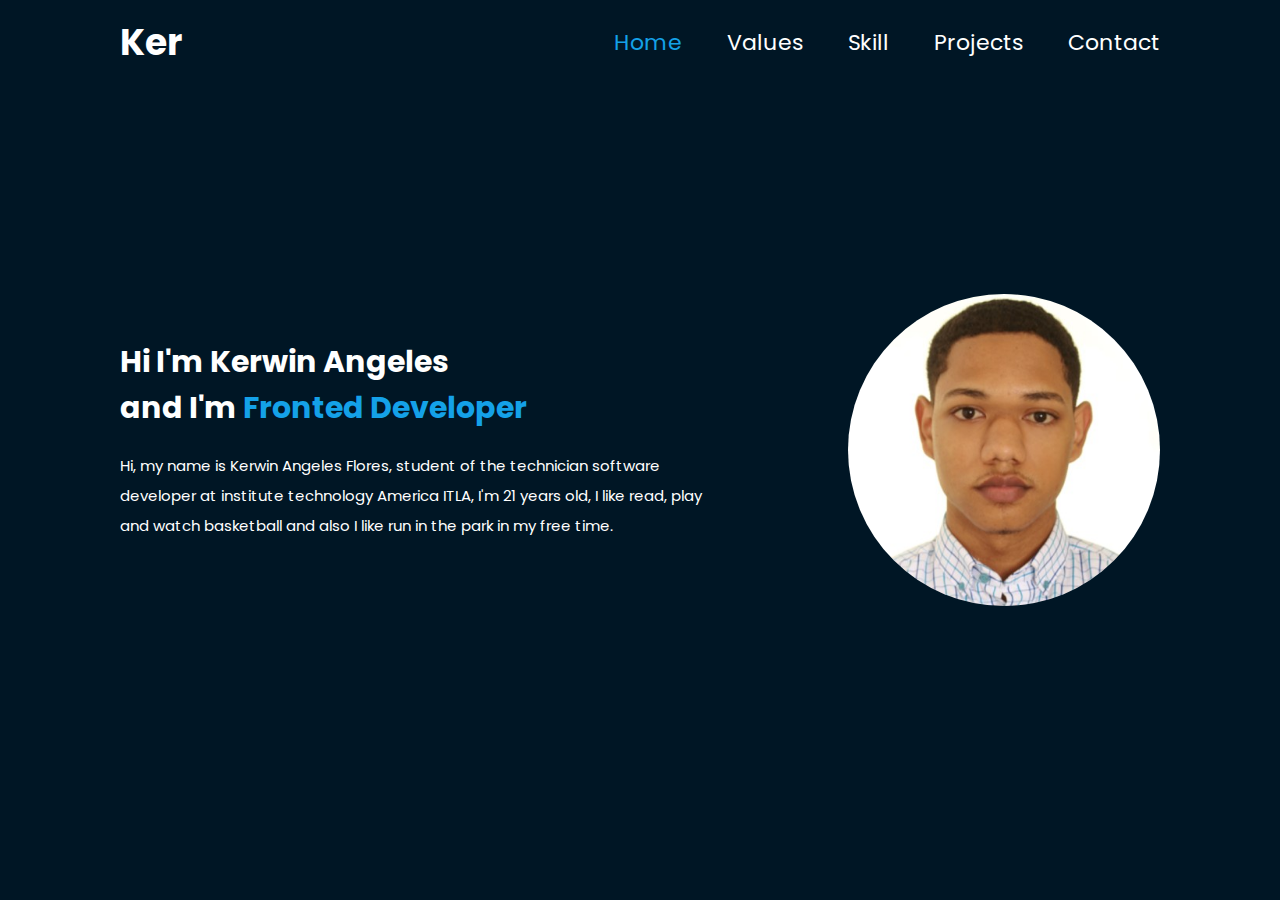
<file: index.html>
<!DOCTYPE html>
<html lang="en">
<head>
    <meta charset="UTF-8">
    <meta name="viewport" content="width=device-width, initial-scale=1.0">
    <link rel="stylesheet" href="style.css">
    <link rel="shortcut icon" href="/icon/icons8-programing-64.png" type="image/x-icon">
    <title>Portfolio</title>
</head>
<body>
    <header class="header">
        <h1>Ker</h1>
        <nav class="nav">
            <a class="active" href="index.html">Home</a>
            <a href="values.html">Values</a>
            <a href="skills.html">Skill</a>
            <a href="projects.html">Projects</a>
            <a href="contact.html">Contact</a>
        </nav>
    </header>
    <section class="home">
        <div class="content-box">
            <div class="information">
                <h1>Hi I'm Kerwin Angeles</h1>
                <h1> 
                    and I'm
                    <span class="skills">Fronted Developer</span>
                </h1>
                <p>
                    Hi, my name is Kerwin Angeles Flores, 
                    student of the technician software developer at institute technology America ITLA,
                    I'm 21 years old, I like read, play and watch basketball and also I 
                    like run in the park in my free time.

                </p>
            </div>
        </div>
        <img class="profile" src="/img/kerwin.jpeg" alt="a Kerwin photo profile">
    </section>
</body>
</html>
</file>
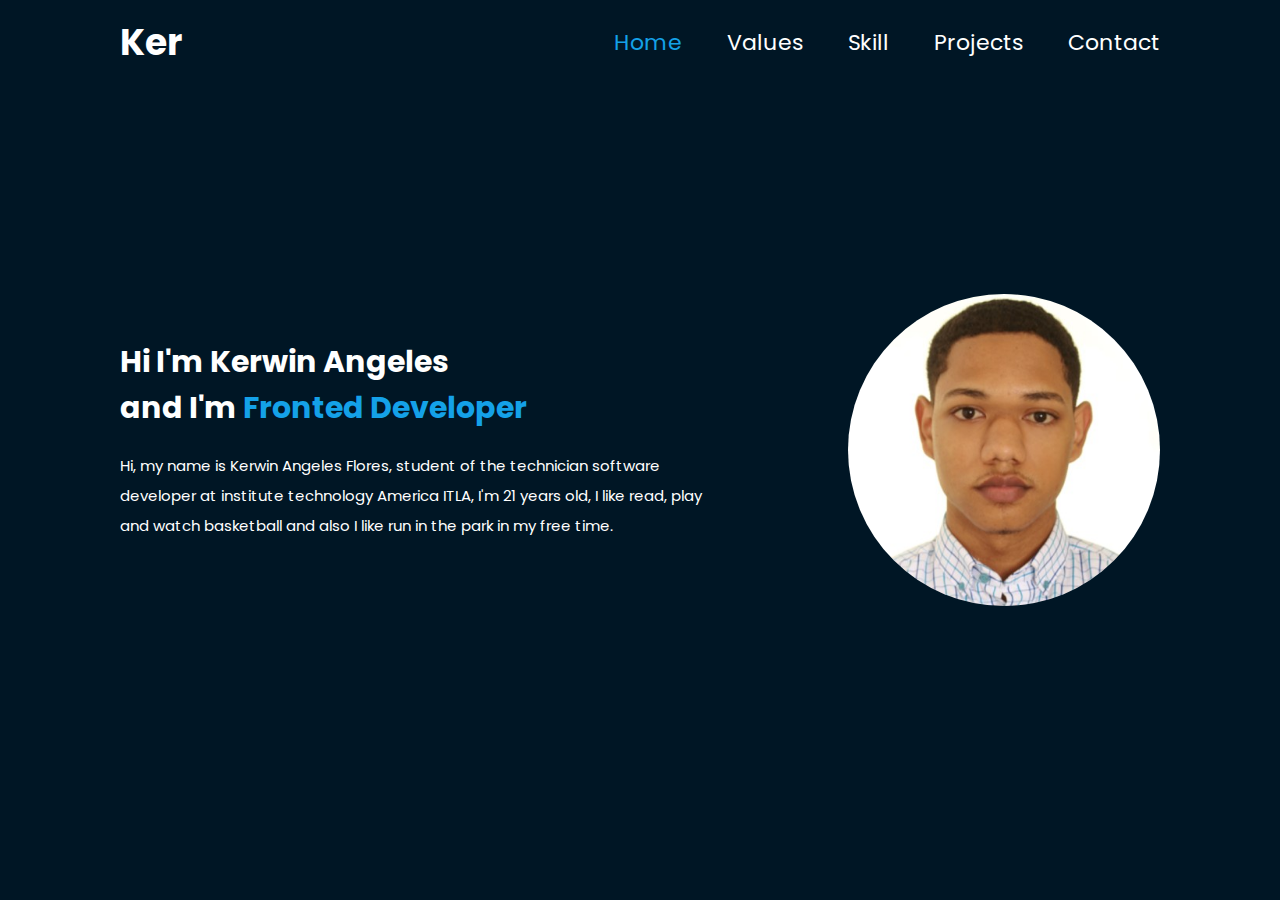
<file: html/index.html>
<!DOCTYPE html>
<html lang="en">
<head>
    <meta charset="UTF-8">
    <meta name="viewport" content="width=device-width, initial-scale=1.0">
    <link rel="stylesheet" href="/css/style.css">
    <link rel="shortcut icon" href="/icon/icons8-programing-64.png" type="image/x-icon">
    <title>Portfolio</title>
</head>
<body>
    <header class="header">
        <h1>Ker</h1>
        <nav class="nav">
            <a class="active" href="/html/index.html">Home</a>
            <a href="/html/values.html">Values</a>
            <a href="/html/skills.html">Skill</a>
            <a href="/html/projects.html">Projects</a>
            <a href="/html/contact.html">Contact</a>
        </nav>
    </header>
    <section class="home">
        <div class="content-box">
            <div class="information">
                <h1>Hi I'm Kerwin Angeles</h1>
                <h1> 
                    and I'm
                    <span class="skills">Fronted Developer</span>
                </h1>
                <p>
                    Hi, my name is Kerwin Angeles Flores, 
                    student of the technician software developer at institute technology America ITLA,
                    I'm 21 years old, I like read, play and watch basketball and also I 
                    like run in the park in my free time.

                </p>
            </div>
        </div>
        <img class="profile" src="/img/kerwin.jpeg" alt="a Kerwin photo profile">
    </section>
</body>
</html>
</file>
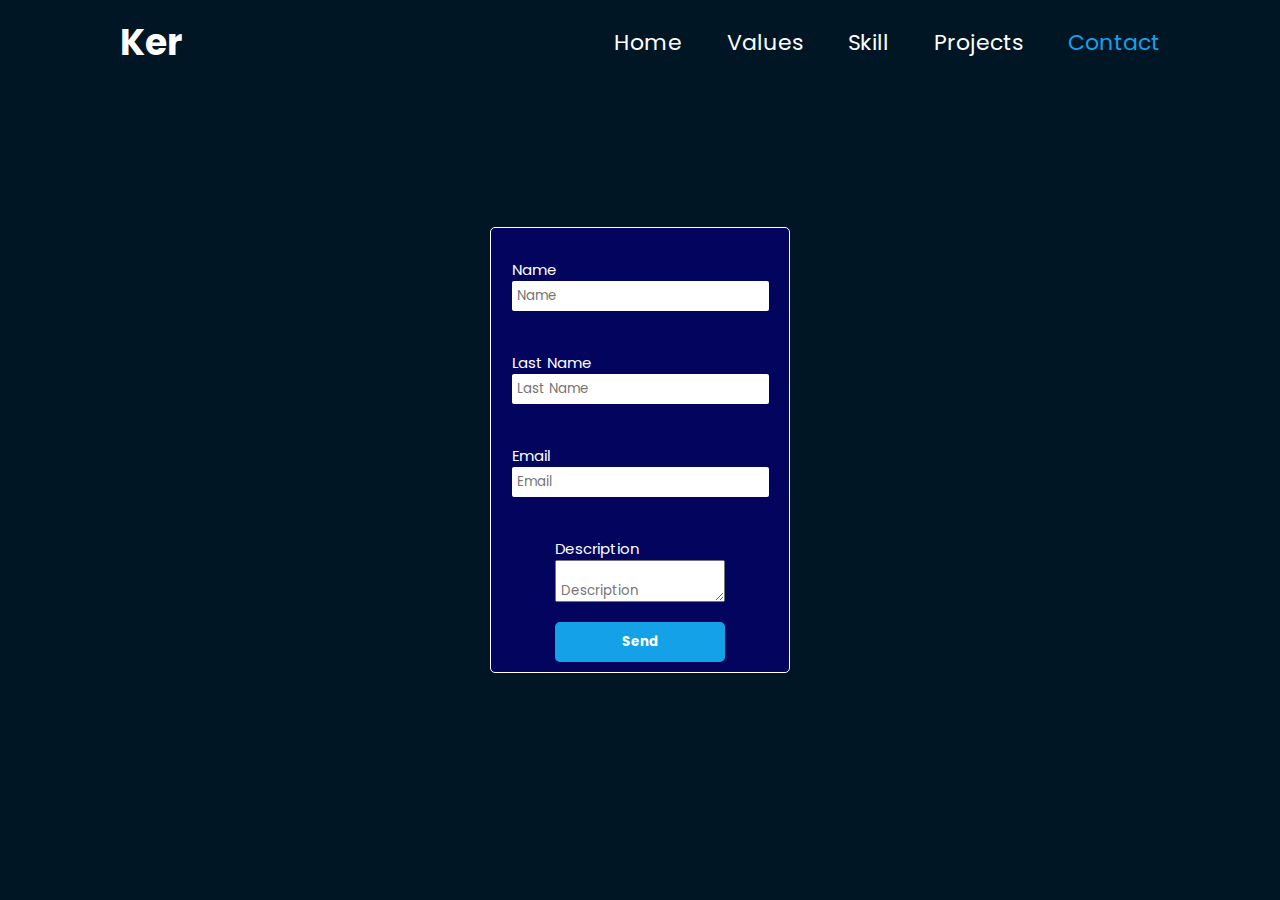
<file: contact.html>
<!DOCTYPE html>
<html lang="en">
<head>
    <meta charset="UTF-8">
    <meta name="viewport" content="width=device-width, initial-scale=1.0">
    <link rel="stylesheet" href="style.css">
    <link rel="shortcut icon" href="/icon/icons8-contact-48.png" type="image/x-icon">
    <title>Contact</title>
</head>
<body>
    <header class="header">
        <h1>Ker</h1>
        <nav class="nav">
            <a href="index.html">Home</a>
            <a href="values.html">Values</a>
            <a href="skills.html">Skill</a>
            <a href="projects.html">Projects</a>
            <a class="active" href="contact.html">Contact</a>
        </nav>
    </header>
    <section class="contact">
        <form class="form">
            <div class="container-form">
                <label for="name">Name</label>
                <input type="text" name="Name" id="name" placeholder="Name">
            </div>
            <div class="container-form">
                <label for="lastname">Last Name</label>
                <input type="text" name="LastName" id="lastname" placeholder="Last Name">
            </div>
            <div class="container-form">
                <label for="email">Email</label>
                <input type="text" name="Email" id="email" placeholder="Email">
            </div>
            <div class="container-form">
                <label for="description">Description</label>
                <textarea name="Description" id="description" placeholder="Description"></textarea>
            </div>
            <button class="btn">Send</button>
        </form>
    </section>
</body>
</html>
</file>
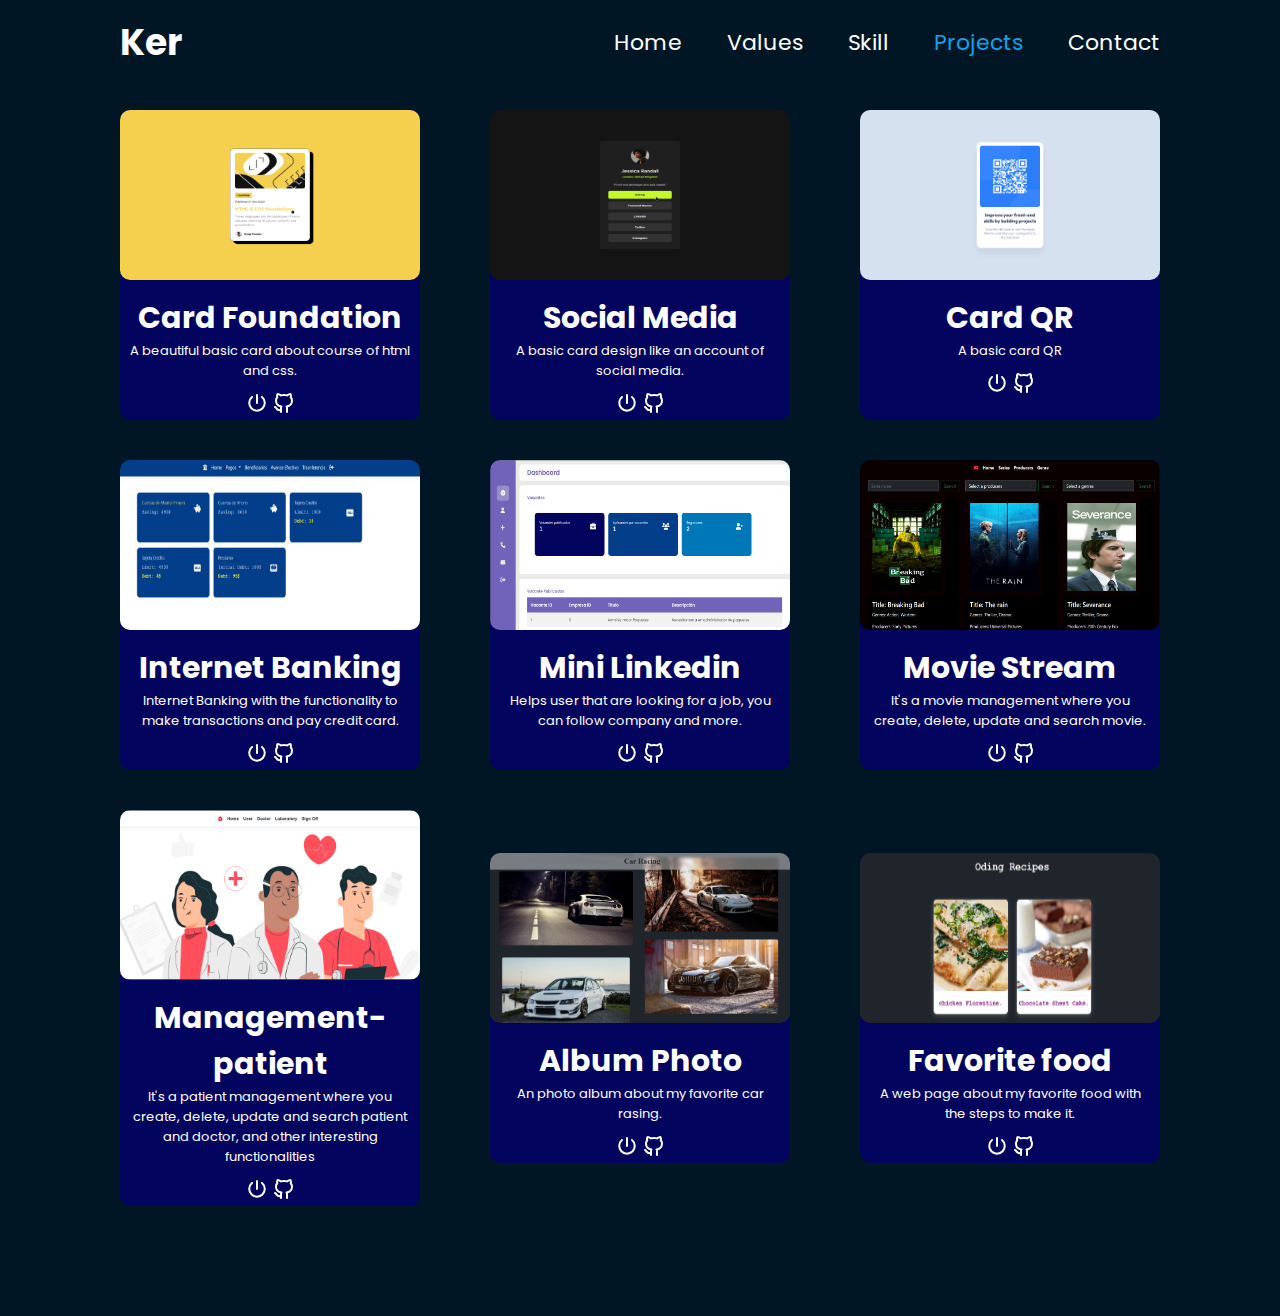
<file: projects.html>
<!DOCTYPE html>
<html lang="en">
<head>
    <meta charset="UTF-8">
    <meta name="viewport" content="width=device-width, initial-scale=1.0">
    <link rel="stylesheet" href="style.css">
    <link rel="shortcut icon" href="/icon/icons8-idea-16.png" type="image/x-icon">
    <title>Projects</title>
</head>
<body>
    <header class="header">
        <h1>Ker</h1>
        <nav class="nav">
            <a href="index.html">Home</a>
            <a href="values.html">Values</a>
            <a href="skills.html">Skill</a>
            <a class="active" href="projects.html">Projects</a>
            <a href="contact.html">Contact</a>
        </nav>
    </header>
    <section class="project">

        <div class="article">
            <header class="card-header">
                <img class="project-image" src="/img/active-state.jpg" alt="a yellow card">
            </header>
            <section class="card-body">
                <h1>Card Foundation</h1>
                <p>A beautiful basic card about course of html and css.</p>
            </section>
            <footer class="card-footer">
                <a href="https://blog-card-ker.netlify.app/" target="_blank"><img src="/icon/power.svg" alt="a power bottom photo"></a>
                <a href="https://github.com/KerwinAngeles/Blog-Preview-card" target="_blank"><img src="/icon/brand-github.svg" alt=" a github photo"></a>
            </footer> 
        </div>
        <div class="article">
            <header class="card-header">
                <img class="project-image" src="/img/active-states.jpg" alt="A social media card">
            </header>
            <section class="card-body">
                <h1>Social Media</h1>
                <p>A basic card design like an account of social media.</p>
            </section>
            <footer class="card-footer">
                <a href="https://social-link-profile-ker.netlify.app/" target="_blank"><img src="/icon/power.svg" alt="a power bottom photo"></a>
                <a href="https://github.com/KerwinAngeles/Social-links-profile" target="_blank"><img src="/icon/brand-github.svg" alt="a github photo"></a>
            </footer> 
        </div>
        <div class="article">
            <header class="card-header">
                <img class="project-image card-blue" src="/img/desktop-design.jpg" alt="A blue card qr">
            </header>
            <section class="card-body">
                <h1>Card QR</h1>
                <p>A basic card QR</p>
            </section>
            <footer class="card-footer">
                <a href="https://app.netlify.com/sites/qr-card-ker/overview" target="_blank"><img src="/icon/power.svg" alt="a power bottom photo"></a>
                <a href="https://github.com/KerwinAngeles/QR-Card" target="_blank"><img src="/icon/brand-github.svg" alt="a github photo"></a>
            </footer> 
        </div>
        <div class="article">
            <header class="card-header">
                <img class="project-image card-blue" src="/img/Internet-Banking.png" alt="A internet banking website">
            </header>
            <section class="card-body">
                <h1>Internet Banking</h1>
                <p>
                    Internet Banking with the functionality to make transactions and pay credit card.
                </p>
            </section>
            <footer class="card-footer">
                <a href="#" target="_blank"><img src="/icon/power.svg" alt="a power bottom photo"></a>
                <a href="#" target="_blank"><img src="/icon/brand-github.svg" alt="a github photo"></a>
            </footer> 
        </div>
        <div class="article">
            <header class="card-header">
                <img class="project-image card-blue" src="/img/mini-linkeding.png" alt="A mini linkedin website">
            </header>
            <section class="card-body">
                <h1>Mini Linkedin</h1>
                <p>Helps user that are looking for a job, you can follow company and more.</p>
            </section>
            <footer class="card-footer">
                <a href="#" target="_blank"><img src="/icon/power.svg" alt="a power bottom photo"></a>
                <a href="https://github.com/KerwinAngeles/EmployabilitySystem" target="_blank"><img src="/icon/brand-github.svg" alt="a github photo"></a>
            </footer> 
        </div>
        <div class="article">
            <header class="card-header">
                <img class="project-image card-blue" src="/img/Mini-netflix.png" alt="A mininetflix website">
            </header>
            <section class="card-body">
                <h1>Movie Stream</h1>
                <p>It's a movie management where you create, delete, update and search movie.</p>
            </section>
            <footer class="card-footer">
                <a href="#" target="_blank"><img src="/icon/power.svg" alt="a power bottom photo"></a>
                <a href="https://github.com/KerwinAngeles/MovieStream" target="_blank"><img src="/icon/brand-github.svg" alt="a github photo"></a>
            </footer> 
        </div>
        <div class="article">
            <header class="card-header">
                <img class="project-image card-blue" src="/img/Laboratory.png" alt="A management patient website">
            </header>
            <section class="card-body">
                <h1>Management-patient</h1>
                <p>
                    It's a patient management where you create, delete, update and search patient and doctor, 
                    and other interesting functionalities
                </p>
            </section>
            <footer class="card-footer">
                <a href="#" target="_blank"><img src="/icon/power.svg" alt="a power bottom photo"></a>
                <a href="https://github.com/KerwinAngeles/PatientManagement" target="_blank"><img src="/icon/brand-github.svg" alt="a github photo"></a>
            </footer> 
        </div>
        <div class="article">
            <header class="card-header">
                <img class="project-image card-blue" src="/img/car-racing-ker.netlify.app_.png" alt="An photo album about my favorite car">
            </header>
            <section class="card-body">
                <h1>Album Photo</h1>
                <p>
                   An photo album about my favorite car rasing.
                </p>
            </section>
            <footer class="card-footer">
                <a href="https://car-racing-ker.netlify.app/" target="_blank"><img src="/icon/power.svg" alt="a power bottom photo"></a>
                <a href="#" target="_blank"><img src="/icon/brand-github.svg" alt="a github photo"></a>
            </footer> 
        </div>
        <div class="article">
            <header class="card-header">
                <img class="project-image card-blue" src="/img/food-recipes-by-ker.netlify.app_.png" alt="A website about my favorite food">
            </header>
            <section class="card-body">
                <h1>Favorite food</h1>
                <p>
                   A web page about my favorite food with the steps to make it.
                </p>
            </section>
            <footer class="card-footer">
                <a href="https://food-recipes-by-ker.netlify.app/" target="_blank"><img src="/icon/power.svg" alt="a power bottom photo"></a>
                <a href="#" target="_blank"><img src="/icon/brand-github.svg"alt="a github photo"></a>
            </footer> 
        </div>
    </section>
</body>
</html>
</file>
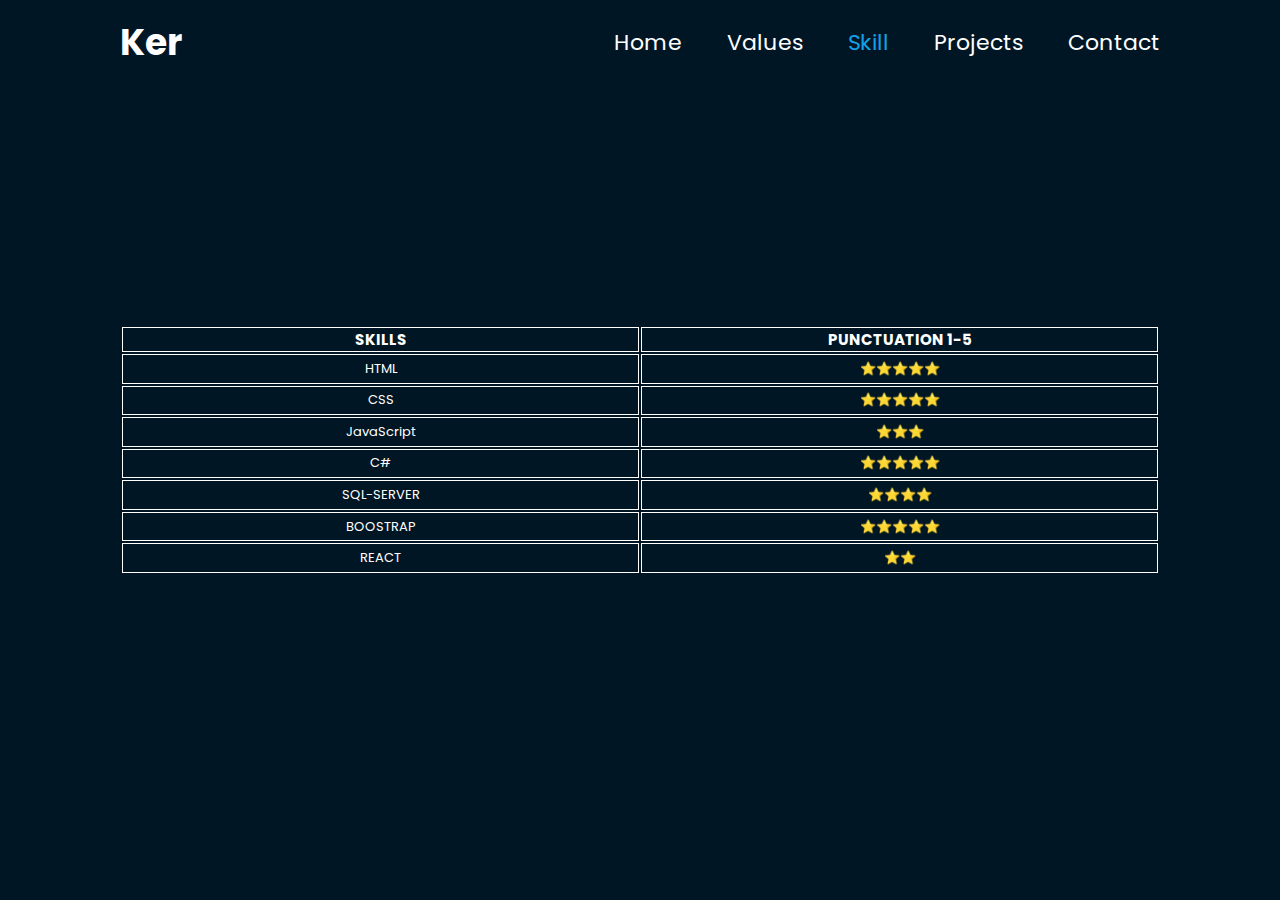
<file: skills.html>
<!DOCTYPE html>
<html lang="en">
<head>
    <meta charset="UTF-8">
    <meta name="viewport" content="width=device-width, initial-scale=1.0">
    <link rel="stylesheet" href="style.css">
    <link rel="shortcut icon" href="/icon/icons8-skill-48.png" type="image/x-icon">
    <title>Skills</title>
</head>
<body>
    <header class="header">
        <h1>Ker</h1>
        <nav class="nav">
            <a href="index.html">Home</a>
            <a href="values.html">Values</a>
            <a class="active" href="skills.html">Skill</a>
            <a href="projects.html">Projects</a>
            <a href="contact.html">Contact</a>
        </nav>
    </header>
    <section class="knowledge">
        <div class="box-container_skill">
            <table class="table">
                <thead>
                    <tr class="main-title">
                        <th>SKILLS</th>
                        <th>PUNCTUATION 1-5</th>
                    </tr>
                </thead>
                <tbody>
                    <tr>
                        <td>HTML</td>
                        <td>⭐⭐⭐⭐⭐</td>
                    </tr>
                    <tr>
                        <td>CSS</td>
                        <td>⭐⭐⭐⭐⭐</td>
                    </tr>
                    <tr>
                        <td>JavaScript</td>
                        <td>⭐⭐⭐</td>
                    </tr>
                    <tr>
                        <td>C#</td>
                        <td>⭐⭐⭐⭐⭐</td>
                    </tr>
                    <tr>
                        <td>SQL-SERVER</td>
                        <td>⭐⭐⭐⭐</td>
                    </tr>
                    <tr>
                        <td>BOOSTRAP</td>
                        <td>⭐⭐⭐⭐⭐</td>
                    </tr>
                    <tr>
                        <td>REACT</td>
                        <td>⭐⭐</td>
                    </tr>
                </tbody>
            </table>
        </div>
    </section>
</body>
</html>
</file>
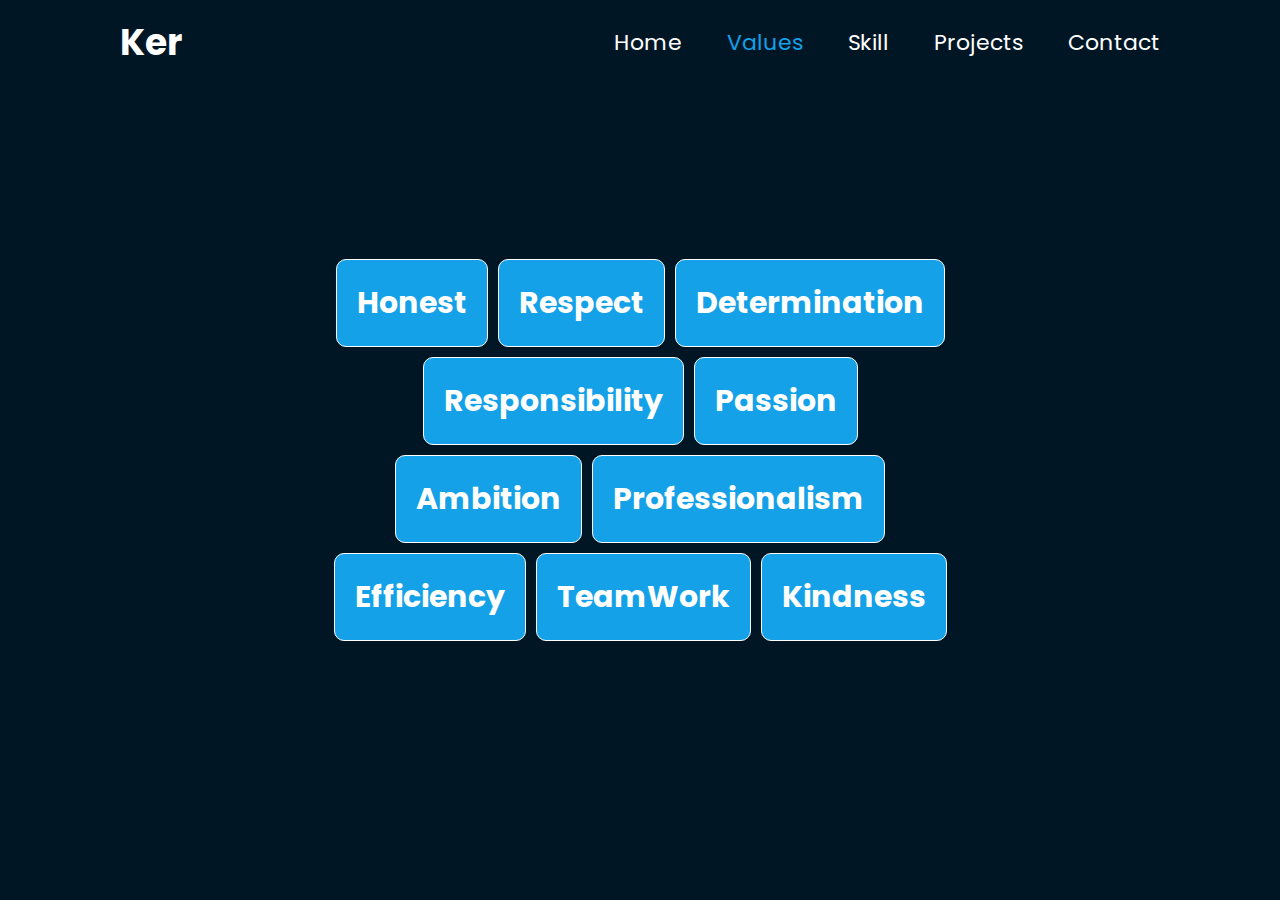
<file: values.html>
<!DOCTYPE html>
<html lang="en">
<head>
    <meta charset="UTF-8">
    <meta name="viewport" content="width=device-width, initial-scale=1.0">
    <link rel="stylesheet" href="style.css">
    <link rel="shortcut icon" href="/icon/icons8-values-48.png" type="image/x-icon">
    <title>Values</title>
</head>
<body>
    <header class="header">
        <h1>Ker</h1>
        <nav class="nav">
            <a href="index.html">Home</a>
            <a class="active" href="values.html">Values</a>
            <a href="skills.html">Skill</a>
            <a href="projects.html">Projects</a>
            <a href="contact.html">Contact</a>
        </nav>
    </header>
    <section class="value">
        <div class="article-container_value">
            <article class="article-value">
                <h1>Honest</h1>
            </article>
            <article class="article-value">
                <h1>Respect</h1>
            </article>
            <article class="article-value">
                <h1>Determination</h1>
            </article>
            <article class="article-value">
                <h1>Responsibility</h1>
            </article>
            <article class="article-value">
                <h1>Passion</h1>
            </article>
            <article class="article-value">
                <h1>Ambition</h1>
            </article>
            <article class="article-value">
                <h1>Professionalism</h1>
            </article>
            <article class="article-value">
                <h1>Efficiency</h1>
            </article>
            <article class="article-value">
                <h1>TeamWork</h1>
            </article>
            <article class="article-value">
                <h1>Kindness</h1>
            </article>
        </div>
    </section>
</body>
</html>
</file>
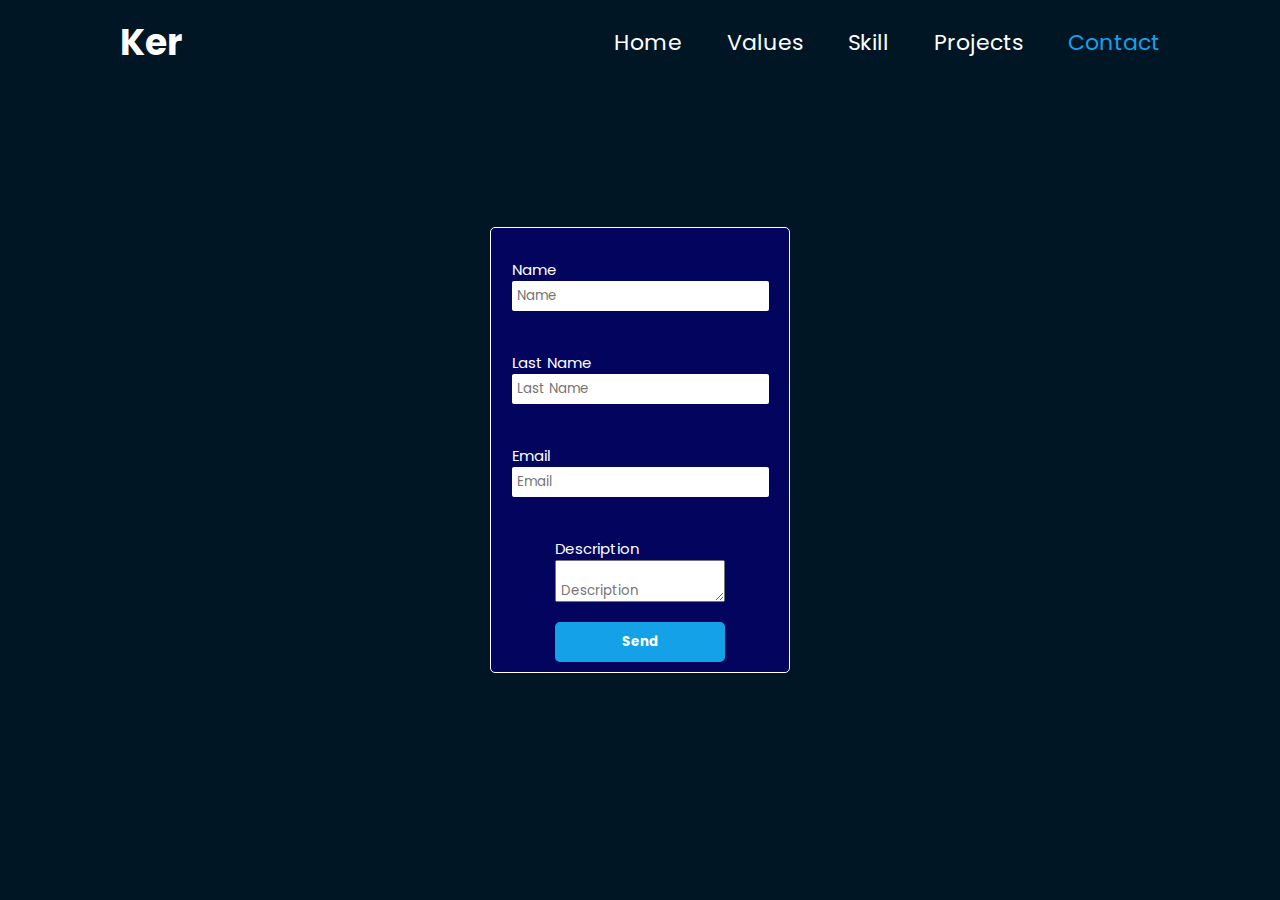
<file: html/contact.html>
<!DOCTYPE html>
<html lang="en">
<head>
    <meta charset="UTF-8">
    <meta name="viewport" content="width=device-width, initial-scale=1.0">
    <link rel="stylesheet" href="/css/style.css">
    <link rel="shortcut icon" href="/icon/icons8-contact-48.png" type="image/x-icon">
    <title>Contact</title>
</head>
<body>
    <header class="header">
        <h1>Ker</h1>
        <nav class="nav">
            <a href="/html/index.html">Home</a>
            <a href="/html/values.html">Values</a>
            <a href="/html/skills.html">Skill</a>
            <a href="/html/projects.html">Projects</a>
            <a class="active" href="/html/contact.html">Contact</a>
        </nav>
    </header>
    <section class="contact">
        <form class="form">
            <div class="container-form">
                <label for="name">Name</label>
                <input type="text" name="Name" id="name" placeholder="Name">
            </div>
            <div class="container-form">
                <label for="lastname">Last Name</label>
                <input type="text" name="LastName" id="lastname" placeholder="Last Name">
            </div>
            <div class="container-form">
                <label for="email">Email</label>
                <input type="text" name="Email" id="email" placeholder="Email">
            </div>
            <div class="container-form">
                <label for="description">Description</label>
                <textarea name="Description" id="description" placeholder="Description"></textarea>
            </div>
            <button class="btn">Send</button>
        </form>
    </section>
</body>
</html>
</file>
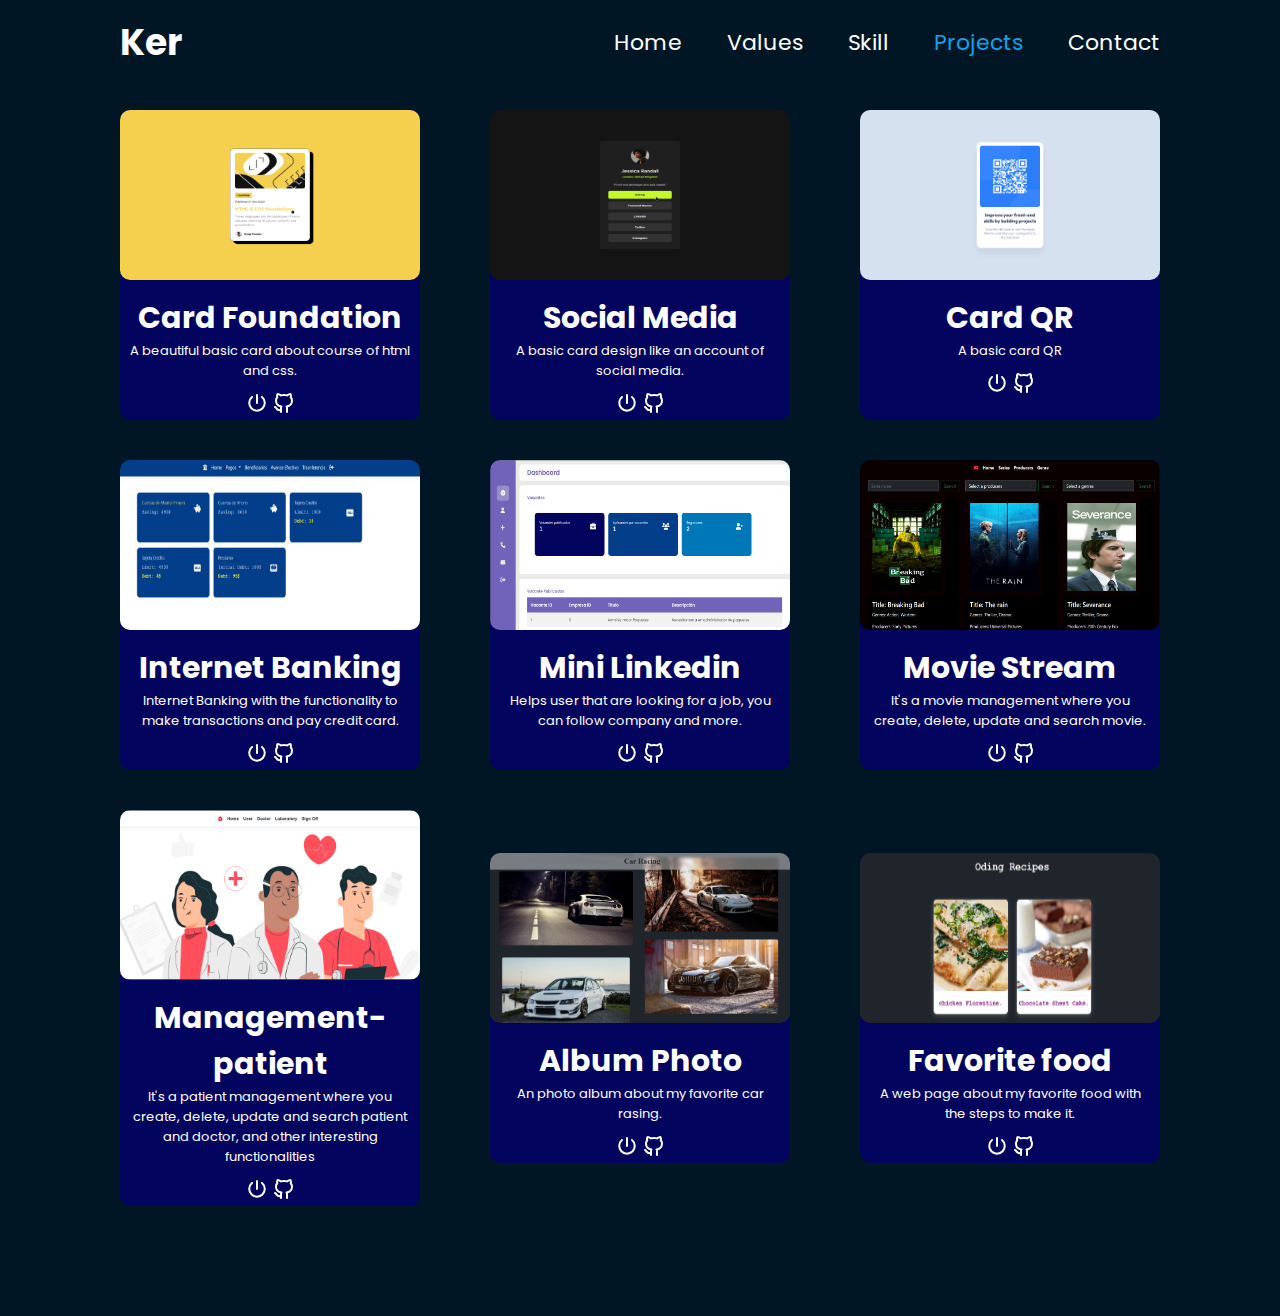
<file: html/projects.html>
<!DOCTYPE html>
<html lang="en">
<head>
    <meta charset="UTF-8">
    <meta name="viewport" content="width=device-width, initial-scale=1.0">
    <link rel="stylesheet" href="/css/style.css">
    <link rel="shortcut icon" href="/icon/icons8-idea-16.png" type="image/x-icon">
    <title>Projects</title>
</head>
<body>
    <header class="header">
        <h1>Ker</h1>
        <nav class="nav">
            <a href="/html/index.html">Home</a>
            <a href="/html/values.html">Values</a>
            <a href="/html/skills.html">Skill</a>
            <a class="active" href="/html/projects.html">Projects</a>
            <a href="/html/contact.html">Contact</a>
        </nav>
    </header>
    <section class="project">

        <div class="article">
            <header class="card-header">
                <img class="project-image" src="/img/active-state.jpg" alt="a yellow card">
            </header>
            <section class="card-body">
                <h1>Card Foundation</h1>
                <p>A beautiful basic card about course of html and css.</p>
            </section>
            <footer class="card-footer">
                <a href="https://blog-card-ker.netlify.app/" target="_blank"><img src="/icon/power.svg" alt="a power bottom photo"></a>
                <a href="https://github.com/KerwinAngeles/Blog-Preview-card" target="_blank"><img src="/icon/brand-github.svg" alt=" a github photo"></a>
            </footer> 
        </div>
        <div class="article">
            <header class="card-header">
                <img class="project-image" src="/img/active-states.jpg" alt="A social media card">
            </header>
            <section class="card-body">
                <h1>Social Media</h1>
                <p>A basic card design like an account of social media.</p>
            </section>
            <footer class="card-footer">
                <a href="https://social-link-profile-ker.netlify.app/"><img src="/icon/power.svg" alt="a power bottom photo"></a>
                <a href="https://github.com/KerwinAngeles/Social-links-profile"><img src="/icon/brand-github.svg" alt="a github photo"></a>
            </footer> 
        </div>
        <div class="article">
            <header class="card-header">
                <img class="project-image card-blue" src="/img/desktop-design.jpg" alt="A blue card qr">
            </header>
            <section class="card-body">
                <h1>Card QR</h1>
                <p>A basic card QR</p>
            </section>
            <footer class="card-footer">
                <a href="https://app.netlify.com/sites/qr-card-ker/overview" target="_blank"><img src="/icon/power.svg" alt="a power bottom photo"></a>
                <a href="https://github.com/KerwinAngeles/QR-Card" target="_blank"><img src="/icon/brand-github.svg" alt="a github photo"></a>
            </footer> 
        </div>
        <div class="article">
            <header class="card-header">
                <img class="project-image card-blue" src="/img/Internet-Banking.png" alt="A internet banking website">
            </header>
            <section class="card-body">
                <h1>Internet Banking</h1>
                <p>
                    Internet Banking with the functionality to make transactions and pay credit card.
                </p>
            </section>
            <footer class="card-footer">
                <a href="#" target="_blank"><img src="/icon/power.svg" alt="a power bottom photo"></a>
                <a href="#" target="_blank"><img src="/icon/brand-github.svg" alt="a github photo"></a>
            </footer> 
        </div>
        <div class="article">
            <header class="card-header">
                <img class="project-image card-blue" src="/img/mini-linkeding.png" alt="A mini linkedin website">
            </header>
            <section class="card-body">
                <h1>Mini Linkedin</h1>
                <p>Helps user that are looking for a job, you can follow company and more.</p>
            </section>
            <footer class="card-footer">
                <a href="#" target="_blank"><img src="/icon/power.svg" alt="a power bottom photo"></a>
                <a href="https://github.com/KerwinAngeles/EmployabilitySystem" target="_blank"><img src="/icon/brand-github.svg" alt="a github photo"></a>
            </footer> 
        </div>
        <div class="article">
            <header class="card-header">
                <img class="project-image card-blue" src="/img/Mini-netflix.png" alt="A mininetflix website">
            </header>
            <section class="card-body">
                <h1>Movie Stream</h1>
                <p>It's a movie management where you create, delete, update and search movie.</p>
            </section>
            <footer class="card-footer">
                <a href="#" target="_blank"><img src="/icon/power.svg" alt="a power bottom photo"></a>
                <a href="https://github.com/KerwinAngeles/MovieStream" target="_blank"><img src="/icon/brand-github.svg" alt="a github photo"></a>
            </footer> 
        </div>
        <div class="article">
            <header class="card-header">
                <img class="project-image card-blue" src="/img/Laboratory.png" alt="A management patient website">
            </header>
            <section class="card-body">
                <h1>Management-patient</h1>
                <p>
                    It's a patient management where you create, delete, update and search patient and doctor, 
                    and other interesting functionalities
                </p>
            </section>
            <footer class="card-footer">
                <a href="#" target="_blank"><img src="/icon/power.svg" alt="a power bottom photo"></a>
                <a href="https://github.com/KerwinAngeles/PatientManagement" target="_blank"><img src="/icon/brand-github.svg" alt="a github photo"></a>
            </footer> 
        </div>
        <div class="article">
            <header class="card-header">
                <img class="project-image card-blue" src="/img/car-racing-ker.netlify.app_.png" alt="An photo album about my favorite car">
            </header>
            <section class="card-body">
                <h1>Album Photo</h1>
                <p>
                   An photo album about my favorite car rasing.
                </p>
            </section>
            <footer class="card-footer">
                <a href="https://car-racing-ker.netlify.app/" target="_blank"><img src="/icon/power.svg" alt="a power bottom photo"></a>
                <a href="#" target="_blank"><img src="/icon/brand-github.svg" alt="a github photo"></a>
            </footer> 
        </div>
        <div class="article">
            <header class="card-header">
                <img class="project-image card-blue" src="/img/food-recipes-by-ker.netlify.app_.png" alt="A website about my favorite food">
            </header>
            <section class="card-body">
                <h1>Favorite food</h1>
                <p>
                   A web page about my favorite food with the steps to make it.
                </p>
            </section>
            <footer class="card-footer">
                <a href="https://food-recipes-by-ker.netlify.app/" target="_blank"><img src="/icon/power.svg" alt="a power bottom photo"></a>
                <a href="#" target="_blank"><img src="/icon/brand-github.svg"alt="a github photo"></a>
            </footer> 
        </div>
    </section>
</body>
</html>
</file>
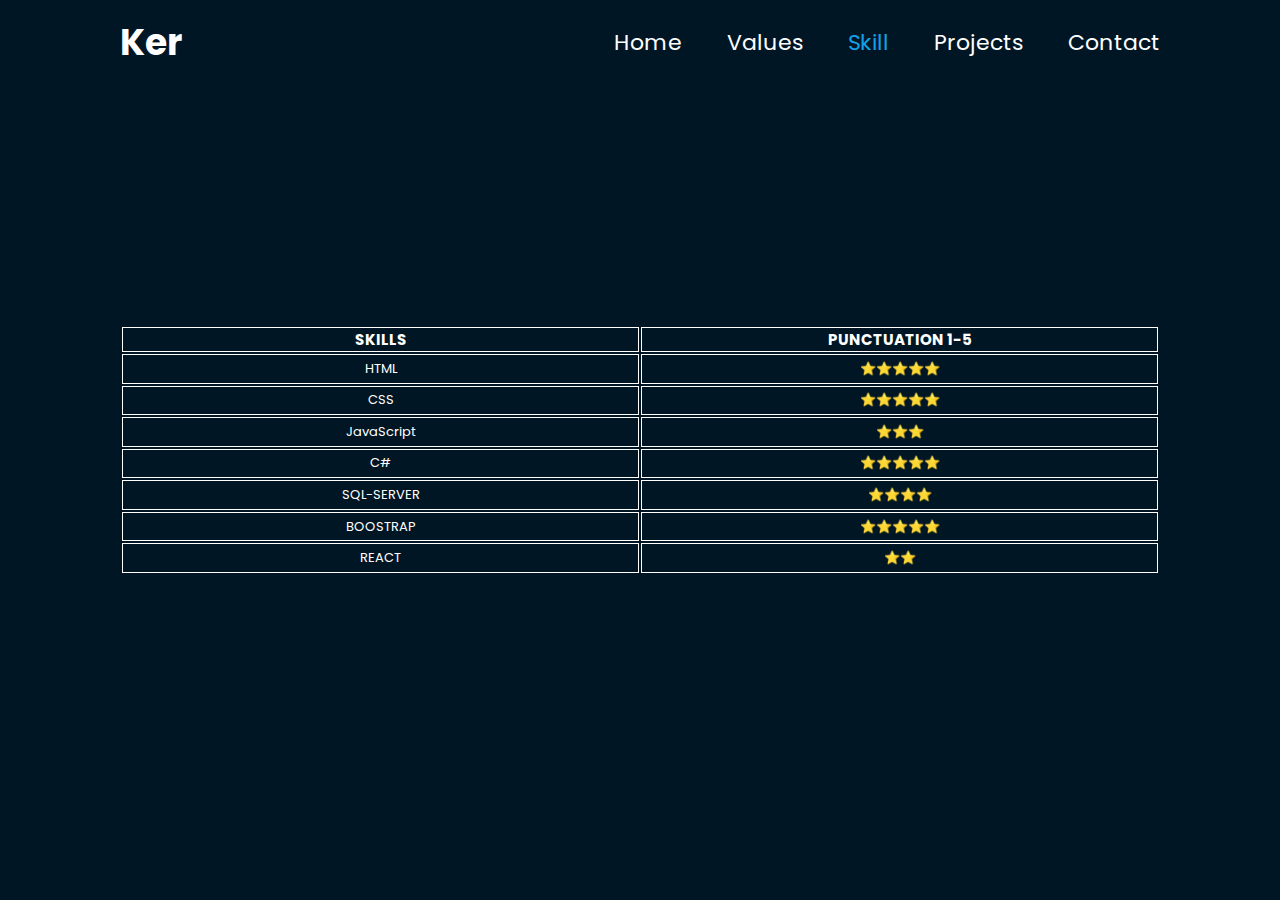
<file: html/skills.html>
<!DOCTYPE html>
<html lang="en">
<head>
    <meta charset="UTF-8">
    <meta name="viewport" content="width=device-width, initial-scale=1.0">
    <link rel="stylesheet" href="/css/style.css">
    <link rel="shortcut icon" href="/icon/icons8-skill-48.png" type="image/x-icon">
    <title>Skills</title>
</head>
<body>
    <header class="header">
        <h1>Ker</h1>
        <nav class="nav">
            <a href="/html/index.html">Home</a>
            <a href="/html/values.html">Values</a>
            <a class="active" href="/html/skills.html">Skill</a>
            <a href="/html/projects.html">Projects</a>
            <a href="/html/contact.html">Contact</a>
        </nav>
    </header>
    <section class="knowledge">
        <div class="box-container_skill">
            <table class="table">
                <thead>
                    <tr class="main-title">
                        <th>SKILLS</th>
                        <th>PUNCTUATION 1-5</th>
                    </tr>
                </thead>
                <tbody>
                    <tr>
                        <td>HTML</td>
                        <td>⭐⭐⭐⭐⭐</td>
                    </tr>
                    <tr>
                        <td>CSS</td>
                        <td>⭐⭐⭐⭐⭐</td>
                    </tr>
                    <tr>
                        <td>JavaScript</td>
                        <td>⭐⭐⭐</td>
                    </tr>
                    <tr>
                        <td>C#</td>
                        <td>⭐⭐⭐⭐⭐</td>
                    </tr>
                    <tr>
                        <td>SQL-SERVER</td>
                        <td>⭐⭐⭐⭐</td>
                    </tr>
                    <tr>
                        <td>BOOSTRAP</td>
                        <td>⭐⭐⭐⭐⭐</td>
                    </tr>
                    <tr>
                        <td>REACT</td>
                        <td>⭐⭐</td>
                    </tr>
                </tbody>
            </table>
        </div>
    </section>
</body>
</html>
</file>
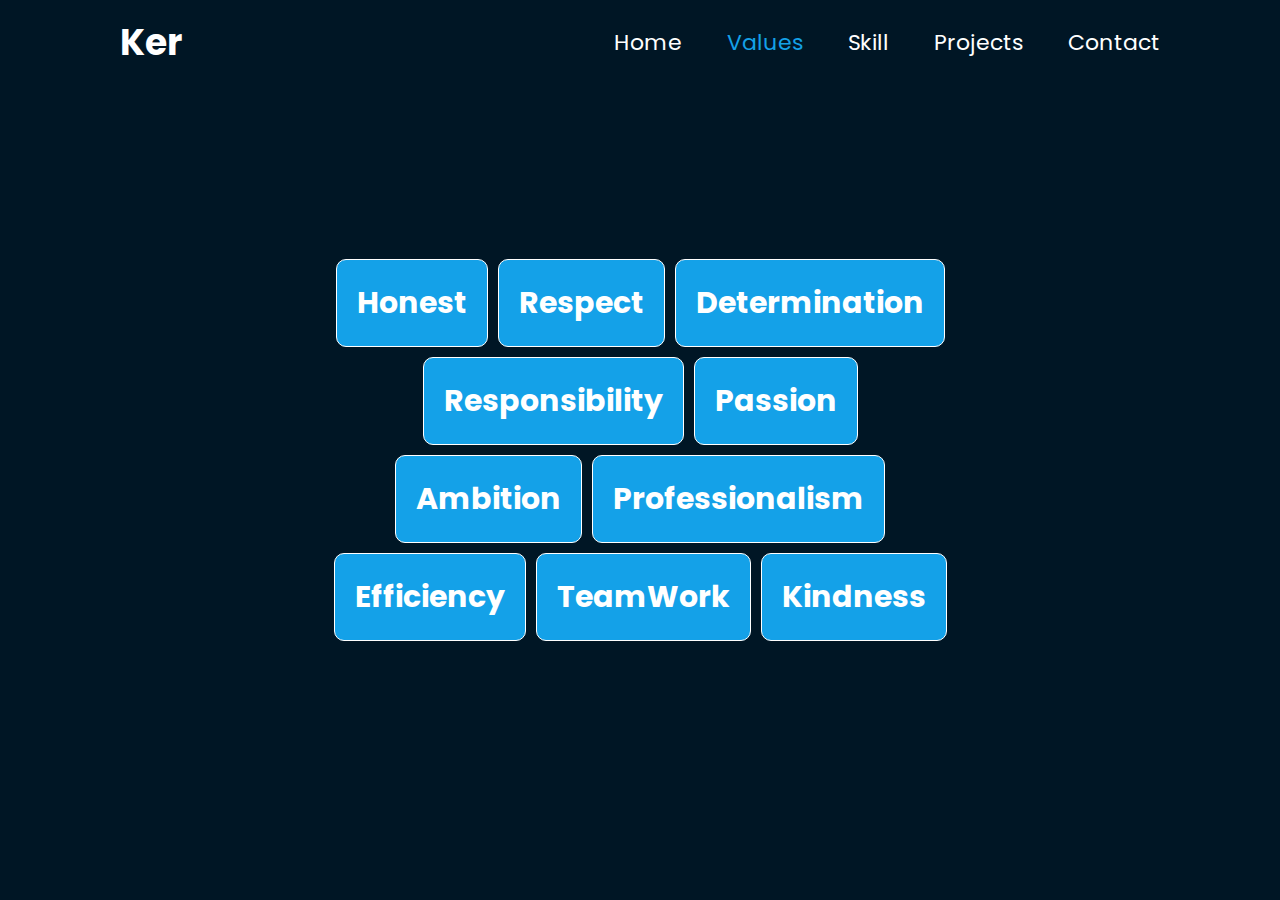
<file: html/values.html>
<!DOCTYPE html>
<html lang="en">
<head>
    <meta charset="UTF-8">
    <meta name="viewport" content="width=device-width, initial-scale=1.0">
    <link rel="stylesheet" href="/css/style.css">
    <link rel="shortcut icon" href="/icon/icons8-values-48.png" type="image/x-icon">
    <title>Values</title>
</head>
<body>
    <header class="header">
        <h1>Ker</h1>
        <nav class="nav">
            <a href="/html/index.html">Home</a>
            <a class="active" href="/html/values.html">Values</a>
            <a href="/html/skills.html">Skill</a>
            <a href="/html/projects.html">Projects</a>
            <a href="/html/contact.html">Contact</a>
        </nav>
    </header>
    <section class="value">
        <div class="article-container_value">
            <article class="article-value">
                <h1>Honest</h1>
            </article>
            <article class="article-value">
                <h1>Respect</h1>
            </article>
            <article class="article-value">
                <h1>Determination</h1>
            </article>
            <article class="article-value">
                <h1>Responsibility</h1>
            </article>
            <article class="article-value">
                <h1>Passion</h1>
            </article>
            <article class="article-value">
                <h1>Ambition</h1>
            </article>
            <article class="article-value">
                <h1>Professionalism</h1>
            </article>
            <article class="article-value">
                <h1>Efficiency</h1>
            </article>
            <article class="article-value">
                <h1>TeamWork</h1>
            </article>
            <article class="article-value">
                <h1>Kindness</h1>
            </article>
        </div>
    </section>
</body>
</html>
</file>
<file: style.css>
@import url('https://fonts.googleapis.com/css2?family=Poppins:ital,wght@0,100;0,200;0,300;0,400;0,500;0,600;0,700;0,800;0,900;1,100;1,200;1,300;1,400;1,500;1,600;1,700;1,800;1,900&display=swap');

*,
::before,
::after{
    box-sizing: border-box;
}

*{
    padding: 0;
    margin: 0;
    font-family: 'Poppins', sans-serif;
}

:root{
    --text-color: #fff;
    --bg-color: #001625;
    --blue-color: #14a1e8;
}

html{
    font-size: 62.5%;
}

.header{
    width: 100%;
    position: fixed;
    top: 0;
    left: 0;
    z-index: 99;
    color: var(--text-color);
    font-size: 1.8rem;
    display: flex;
    justify-content: space-between;
    align-items: center;
    padding: 1.5rem 12rem;
    background: var(--bg-color);
}


.header .nav a{
    text-decoration: none;
    color: var(--text-color);
    font-size: 2.2rem;
    margin-left: 4rem;
    transition: .2s;
}

.header .nav a:hover,
.header .nav .active{
    color: var(--blue-color);
}

.home{
    width: 100%;
    height: 100vh;
    background: var(--bg-color);
    display: flex;
    justify-content: space-between;
    align-items: center;
    padding: 0 12rem;
    color: var(--text-color);
    overflow: hidden;
}

.project{
    
    width: 100%;
    min-height: 100vh;
    background: var(--bg-color);
    display: flex;
    justify-content: space-between;
    align-items: center;
    padding: 9rem 12rem;
    color: var(--text-color);
    flex-wrap: wrap;
}

.content-box{
    width: 100%;
    display: flex;
    align-items: center;
    z-index: 3;
}

.information{
    width: 80%;
}

.content-box .information h1{
    font-size: 3rem;
}

.content-box .information h1 .skills{
    color: var(--blue-color);
}

.content-box .information p{
    margin: 2rem 0;
    font-size: 1.5rem;
    line-height: 2;
}

.profile{
    width: 30%;
    border-radius: 50%;
}

.article{
    width: 300px;
    min-height: 310px;
    border-radius: 10px;
    margin: 20px 0;
    background: #03045e;
    transition: 1s;
}

.article:hover{
    transform: scale(1.1);
}


.project-image{
    width: 100%;
    height: 170px;
    border-radius: 10px;
}

.card-body{
    padding: 10px;
    text-align: center;
    font-size: 15px;
    color: var(--text-color);
}

.card-body p{
    font-size: 13px;
}


.card-footer{
    text-align: center;
}

.knowledge{
    width: 100%;
    min-height: 100vh;
    background: var(--bg-color);
    display: flex;
    justify-content: space-between;
    align-items: center;
    padding: 9rem 12rem;
    color: var(--text-color);
    flex-wrap: wrap;
}

.box-container_skill{
    width: 100%;
    display: flex;
}

.table{
    width: 100%;
    height: 250px;
    text-align: center;
}

.table th{
    width: 50%;
}

.box-container_skill .table th, td{
    border: 1px solid var(--text-color);
}

.box-container_skill .table td{
    font-size: 13px;
}

.box-container_skill .table .main-title{
    font-size: 15px;
}

.value{
    width: 100%;
    min-height: 100vh;
    background: var(--bg-color);
    display: flex;
    justify-content: space-between;
    align-items: center;
    padding: 9rem 12rem;
    color: var(--text-color);
    flex-wrap: wrap;
}

.article-container_value{
    width: 60%;
    margin: auto;
    display: flex;
    justify-content: center;
    align-items: centers;
    font-size: 15px;
    gap: 10px;
    flex-wrap: wrap;
}

.article-value{
    border: 1px solid var(--text-color);
    padding: 20px;
    border-radius: 10px;
    background: var(--blue-color);
    cursor: pointer;
    transition: 1s;
}

.contact{
    width: 100%;
    min-height: 100vh;
    background: var(--bg-color);
    display: flex;
    justify-content: space-around;
    align-items: center;
    padding: 9rem 12rem;
    color: var(--text-color);
    overflow: hidden;
}

.article-value:hover{
    transform: scale(1.1);
    background: #03045e;
    color: var(--text-color);
}

.form{
    width: 300px;
    padding: 10px 10px;
    display: flex;
    flex-direction: column;
    justify-content: center;
    align-items: center;
    border: 1px solid var(--text-color);
    background-color: #03045e;
    border-radius: 5px;
}

.container-form{
    margin: 20px 0;
    display: flex;
    flex-direction: column;
    font-size: 15px;
}

.container-form label{
    width: 100px;
}

.container-form input{
    border: none;
    height: 30px;
    border-radius: 2px;
}

.container-form textarea{
    width: 170px;
}

.container-form ::placeholder{
    padding: 20px 5px;
}

.btn{
    border: none;
    width: 170px;
    border-radius: 5px;
    padding: 10px 5px;
    background: var(--blue-color);
    color: var(--text-color);
    font-weight: bold;
    cursor: pointer;
    transition: 1s;
}

.btn:hover{
    background: #023e8a
}
</file>
<file: css/style.css>
@import url('https://fonts.googleapis.com/css2?family=Poppins:ital,wght@0,100;0,200;0,300;0,400;0,500;0,600;0,700;0,800;0,900;1,100;1,200;1,300;1,400;1,500;1,600;1,700;1,800;1,900&display=swap');

*,
::before,
::after{
    box-sizing: border-box;
}

*{
    padding: 0;
    margin: 0;
    font-family: 'Poppins', sans-serif;
}

:root{
    --text-color: #fff;
    --bg-color: #001625;
    --blue-color: #14a1e8;
}

html{
    font-size: 62.5%;
}

.header{
    width: 100%;
    position: fixed;
    top: 0;
    left: 0;
    z-index: 99;
    color: var(--text-color);
    font-size: 1.8rem;
    display: flex;
    justify-content: space-between;
    align-items: center;
    padding: 1.5rem 12rem;
    background: var(--bg-color);
}


.header .nav a{
    text-decoration: none;
    color: var(--text-color);
    font-size: 2.2rem;
    margin-left: 4rem;
    transition: .2s;
}

.header .nav a:hover,
.header .nav .active{
    color: var(--blue-color);
}

.home{
    width: 100%;
    height: 100vh;
    background: var(--bg-color);
    display: flex;
    justify-content: space-between;
    align-items: center;
    padding: 0 12rem;
    color: var(--text-color);
    overflow: hidden;
}

.project{
    
    width: 100%;
    min-height: 100vh;
    background: var(--bg-color);
    display: flex;
    justify-content: space-between;
    align-items: center;
    padding: 9rem 12rem;
    color: var(--text-color);
    flex-wrap: wrap;
}

.content-box{
    width: 100%;
    display: flex;
    align-items: center;
    z-index: 3;
}

.information{
    width: 80%;
}

.content-box .information h1{
    font-size: 3rem;
}

.content-box .information h1 .skills{
    color: var(--blue-color);
}

.content-box .information p{
    margin: 2rem 0;
    font-size: 1.5rem;
    line-height: 2;
}

.profile{
    width: 30%;
    border-radius: 50%;
}

.article{
    width: 300px;
    min-height: 310px;
    border-radius: 10px;
    margin: 20px 0;
    background: #03045e;
    transition: 1s;
}

.article:hover{
    transform: scale(1.1);
}


.project-image{
    width: 100%;
    height: 170px;
    border-radius: 10px;
}

.card-body{
    padding: 10px;
    text-align: center;
    font-size: 15px;
    color: var(--text-color);
}

.card-body p{
    font-size: 13px;
}


.card-footer{
    text-align: center;
}

.knowledge{
    width: 100%;
    min-height: 100vh;
    background: var(--bg-color);
    display: flex;
    justify-content: space-between;
    align-items: center;
    padding: 9rem 12rem;
    color: var(--text-color);
    flex-wrap: wrap;
}

.box-container_skill{
    width: 100%;
    display: flex;
}

.table{
    width: 100%;
    height: 250px;
    text-align: center;
}

.table th{
    width: 50%;
}

.box-container_skill .table th, td{
    border: 1px solid var(--text-color);
}

.box-container_skill .table td{
    font-size: 13px;
}

.box-container_skill .table .main-title{
    font-size: 15px;
}

.value{
    width: 100%;
    min-height: 100vh;
    background: var(--bg-color);
    display: flex;
    justify-content: space-between;
    align-items: center;
    padding: 9rem 12rem;
    color: var(--text-color);
    flex-wrap: wrap;
}

.article-container_value{
    width: 60%;
    margin: auto;
    display: flex;
    justify-content: center;
    align-items: centers;
    font-size: 15px;
    gap: 10px;
    flex-wrap: wrap;
}

.article-value{
    border: 1px solid var(--text-color);
    padding: 20px;
    border-radius: 10px;
    background: var(--blue-color);
    cursor: pointer;
    transition: 1s;
}

.contact{
    width: 100%;
    min-height: 100vh;
    background: var(--bg-color);
    display: flex;
    justify-content: space-around;
    align-items: center;
    padding: 9rem 12rem;
    color: var(--text-color);
    overflow: hidden;
}

.article-value:hover{
    transform: scale(1.1);
    background: #03045e;
    color: var(--text-color);
}

.form{
    width: 300px;
    padding: 10px 10px;
    display: flex;
    flex-direction: column;
    justify-content: center;
    align-items: center;
    border: 1px solid var(--text-color);
    background-color: #03045e;
    border-radius: 5px;
}

.container-form{
    margin: 20px 0;
    display: flex;
    flex-direction: column;
    font-size: 15px;
}

.container-form label{
    width: 100px;
}

.container-form input{
    border: none;
    height: 30px;
    border-radius: 2px;
}

.container-form textarea{
    width: 170px;
}

.container-form ::placeholder{
    padding: 20px 5px;
}

.btn{
    border: none;
    width: 170px;
    border-radius: 5px;
    padding: 10px 5px;
    background: var(--blue-color);
    color: var(--text-color);
    font-weight: bold;
    cursor: pointer;
    transition: 1s;
}

.btn:hover{
    background: #023e8a
}
</file>
